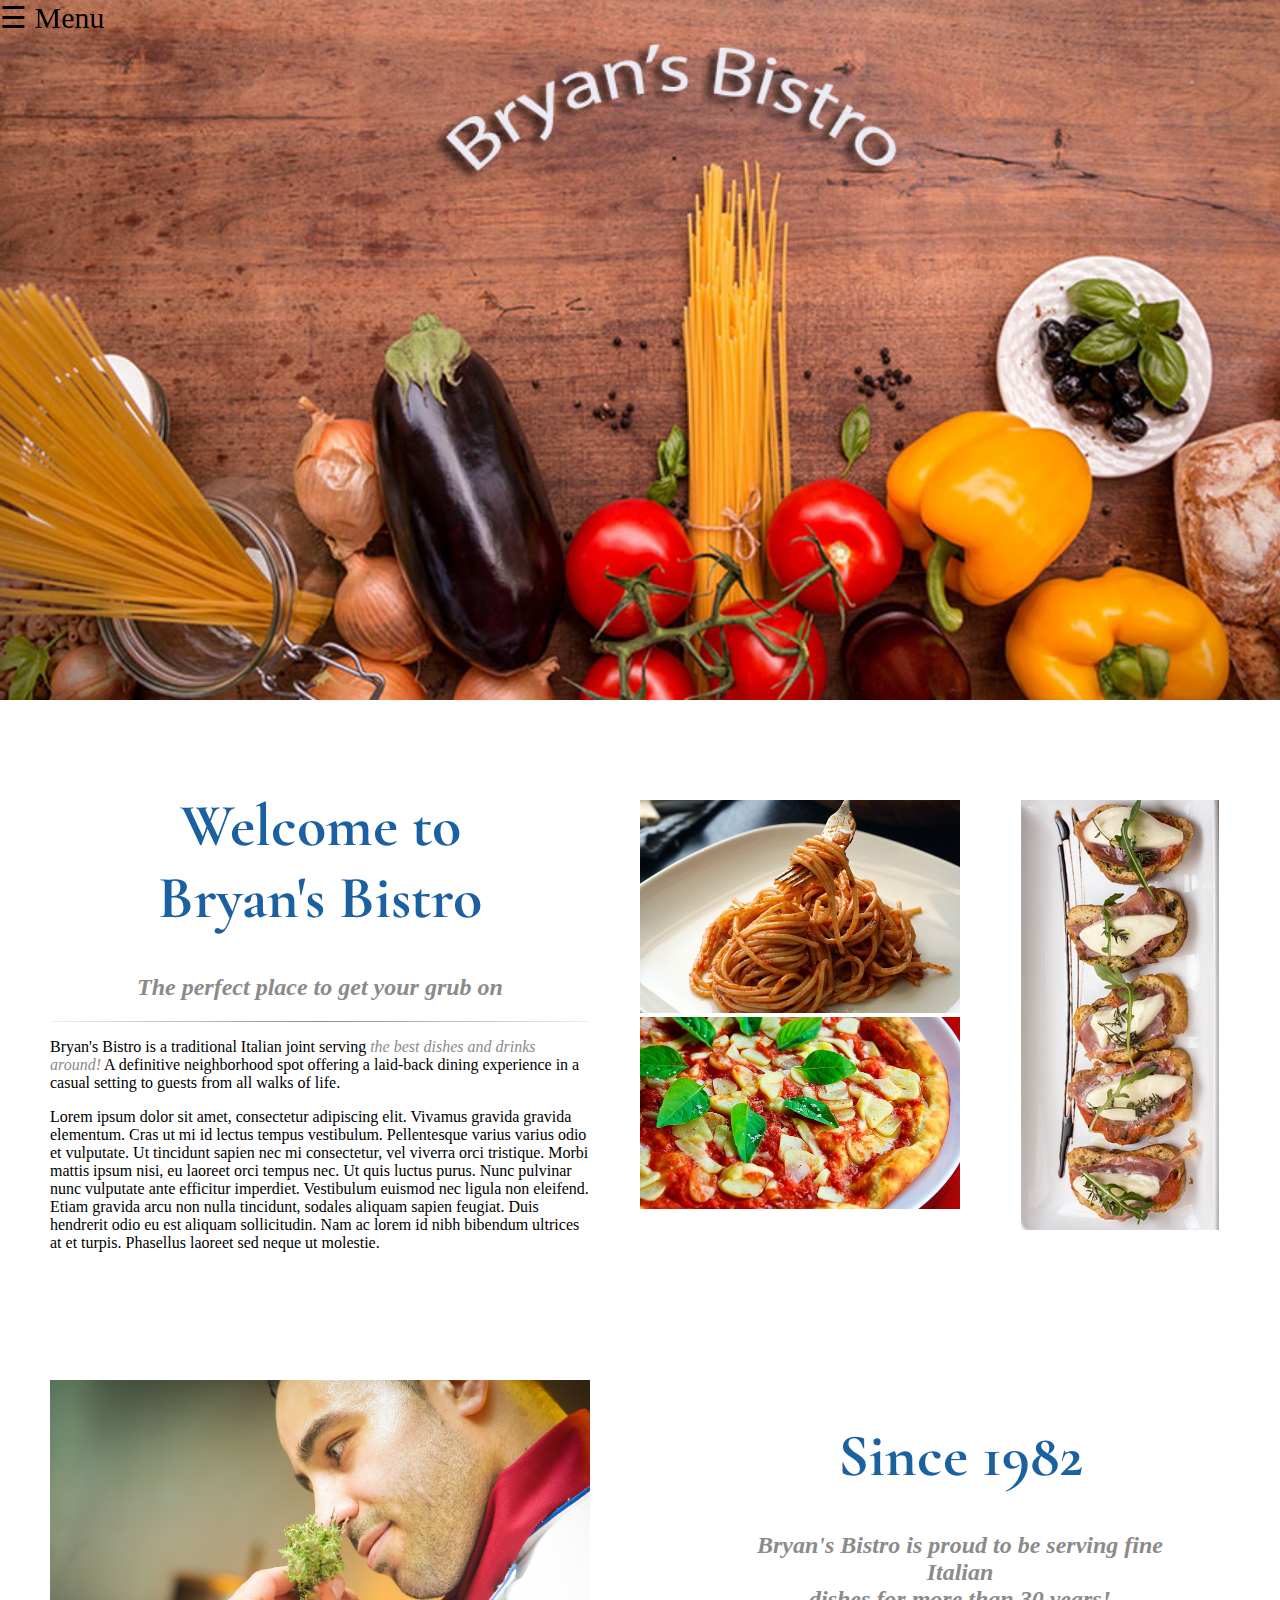
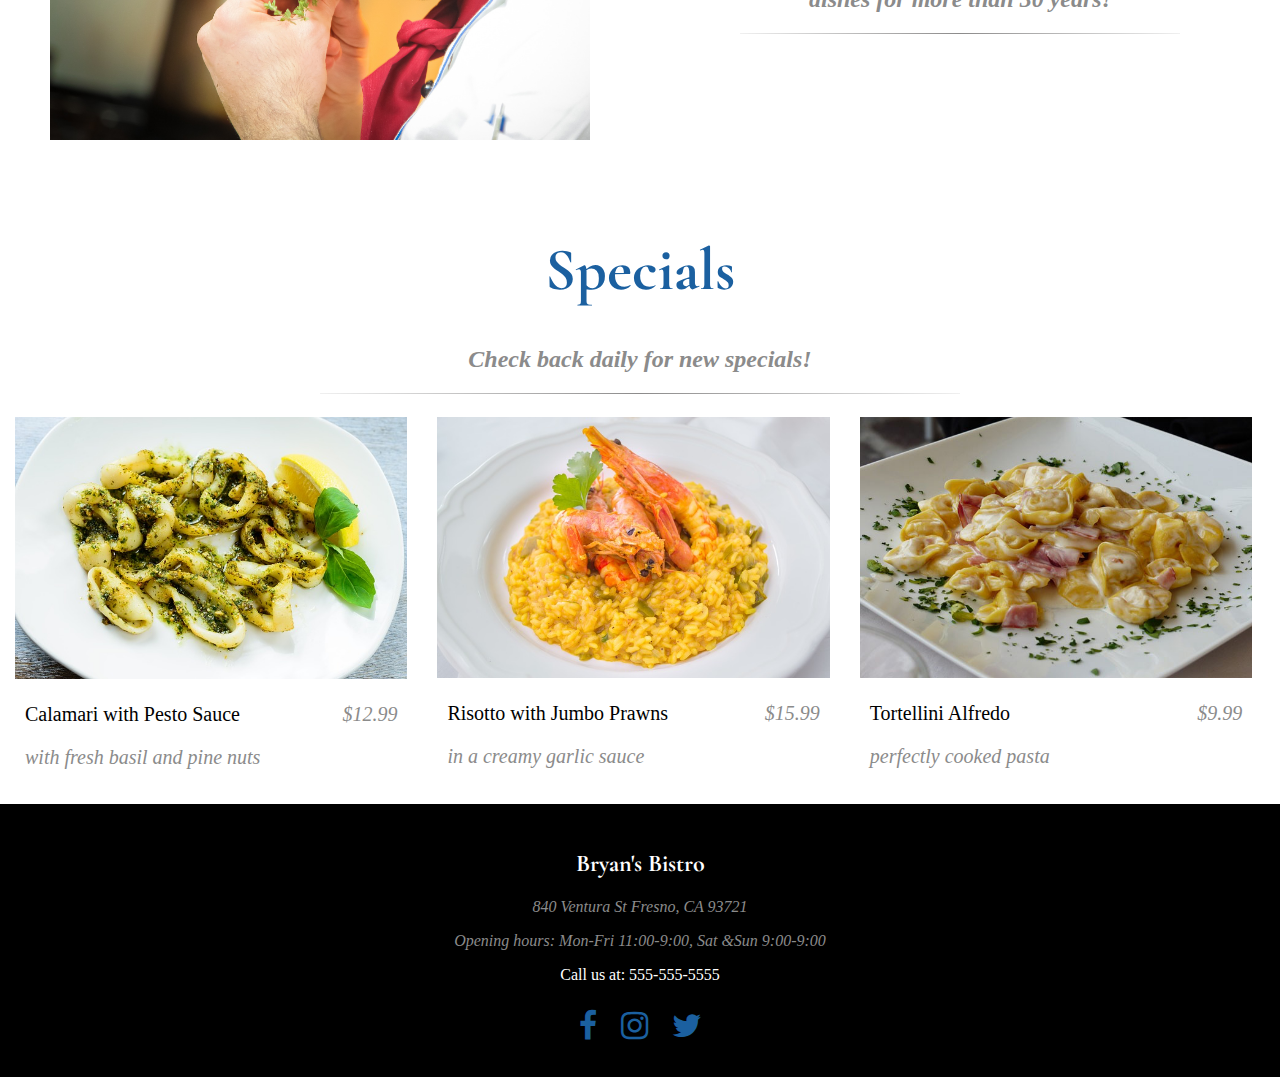
<file: index.html>
<!DOCTYPE html>
<html lang="en-us">

<head>
<meta charset="utf-8">
<title>Bryan's Bistro</title>
<link rel="stylesheet" type="text/css" href="css/style.css">
<link rel="stylesheet" type="text/css" href="https://maxcdn.bootstrapcdn.com/font-awesome/4.7.0/css/font-awesome.min.css">
<link href="https://fonts.googleapis.com/css?family=Droid+Serif" rel="stylesheet">
<link href="https://fonts.googleapis.com/css?family=Cormorant+Garamond" rel="stylesheet">
<link rel="icon" href="images/favicon.png">
<script>
  (function(i,s,o,g,r,a,m){i['GoogleAnalyticsObject']=r;i[r]=i[r]||function(){
  (i[r].q=i[r].q||[]).push(arguments)},i[r].l=1*new Date();a=s.createElement(o),
  m=s.getElementsByTagName(o)[0];a.async=1;a.src=g;m.parentNode.insertBefore(a,m)
  })(window,document,'script','https://www.google-analytics.com/analytics.js','ga');

  ga('create', 'UA-103502519-1', 'auto');
  ga('send', 'pageview');

</script>
</head>

<body>
    <div id="mySidenav" class="sidenav">
      <a href="javascript:void(0)" class="closebtn" onclick="closeNav()">&times;</a>
      <a href="index.html">Home</a>
      <a href="about.html">About</a>
      <a href="menu.html">Menu</a>
      <a href="reservations.html">Reservations</a>
    </div>
    
    
<div id="main">    
    <div class="hero">
         <span style="font-size:30px;cursor:pointer; position: fixed;" onclick="openNav()">&#9776; Menu</span>
    </div>
    <div class="container">
        <div class="col-left">
            <div class="description">
                <h1>Welcome to<br>Bryan's Bistro</h1>
                <h2><em>The perfect place to get your grub on</em></h2>
                <hr>
                <p>Bryan's Bistro is a traditional Italian joint serving <em>the best dishes and drinks around!</em>  A definitive neighborhood spot offering a laid-back dining experience in a casual setting to guests from all walks of life.</p>
                <p>Lorem ipsum dolor sit amet, consectetur adipiscing elit. Vivamus gravida gravida elementum. Cras ut mi id lectus tempus vestibulum. Pellentesque varius varius odio et vulputate. Ut tincidunt sapien nec mi consectetur, vel viverra orci tristique. Morbi mattis ipsum nisi, eu laoreet orci tempus nec. Ut quis luctus purus. Nunc pulvinar nunc vulputate ante efficitur imperdiet. Vestibulum euismod nec ligula non eleifend. Etiam gravida arcu non nulla tincidunt, sodales aliquam sapien feugiat. Duis hendrerit odio eu est aliquam sollicitudin. Nam ac lorem id nibh bibendum ultrices at et turpis. Phasellus laoreet sed neque ut molestie.
                </p>
            </div>
        </div>
        <div class="col-left">
            <div class="col-left">
                <img class="food" src="images/spaghetti.jpg" alt="spaghetti"/>
                <img class="food" src="images/pizza.jpg" alt="pizza"/>
            </div>
            <div class="col-left">
                <img class="bruschetta" src="images/bruschetta.jpg" alt="bruschetta"/>
            </div>
        </div>
    </div>
    <section class="chef">
        <div class="col-left">
            <div class="inner">
                <img class="chef-pic" src="images/chef.jpg" alt="chef"/>
            </div>
        </div>
        <div class="col-left">
            <div class="description">
                <div class="inner">
                    <h1>Since 1982</h1>
                    <h2><em>Bryan's Bistro is proud to be serving fine Italian<br>dishes for more than 30 years!</em></h2>
                    <hr>
                </div>
            </div>
        </div>
    </section>
    <section class="specials">
        <h1>Specials</h1>
        <h2><em>Check back daily for new specials!</em></h2>
        <hr>
            <div class="special-col">
                <div class="special-pic">
                    <img src="images/calamari.jpg" alt= "calamari"/>
                    <p>Calamari with Pesto Sauce<span style="float: right";><em>$12.99</em></span></p>
                    <p><em>with fresh basil and pine nuts</em></p>
                </div>
            </div>
            <div class="special-col">
                <div class="special-pic">
                    <img src="images/risotto.jpg" alt= "risotto"/>
                    <p>Risotto with Jumbo Prawns<span style="float: right;"><em>$15.99</em></span></p>
                    <p><em>in a creamy garlic sauce</em></p>
                </div>
            </div>
            <div class="special-col">
                <div class="special-pic">
                    <img src="images/tortellini.jpg" alt= "tortellini"/>
                    <p>Tortellini Alfredo<span style="float: right;"><em>$9.99</em></span></p>
                    <p><em>perfectly cooked pasta</em></p>
                </div>
            </div>
    </section>
    <div class="footer">
        <h2>Bryan's Bistro</h2>
        <p><em>840 Ventura St Fresno, CA 93721</em></p>
        <p><em>Opening hours: Mon-Fri 11:00-9:00, Sat &amp;Sun 9:00-9:00</em></p>
        <p>Call us at: <a href="tel:555-555-5555">555-555-5555</a></p>
        <div class="footer-social">
            <a href="https://www.facebook.com/bryan.stephens.374"><i class="fa fa-facebook fa-2x"></i></a>
            <a href="https://www.instagram.com/pirate_bry/"><i class="fa fa-instagram fa-2x"></i></a>
            <a href="https://twitter.com/Coded_Solutions?lang=en"><i class="fa fa-twitter fa-2x"></i></a>
        </div>
    </div>
</div>
    <script>
function openNav() {
    document.getElementById("mySidenav").style.width = "200px";
    document.getElementById("main").style.marginLeft = "200px";
}

function closeNav() {
    document.getElementById("mySidenav").style.width = "0";
    document.getElementById("main").style.marginLeft = "0";
}
</script>
</body>
</html>
<!----->
</file>
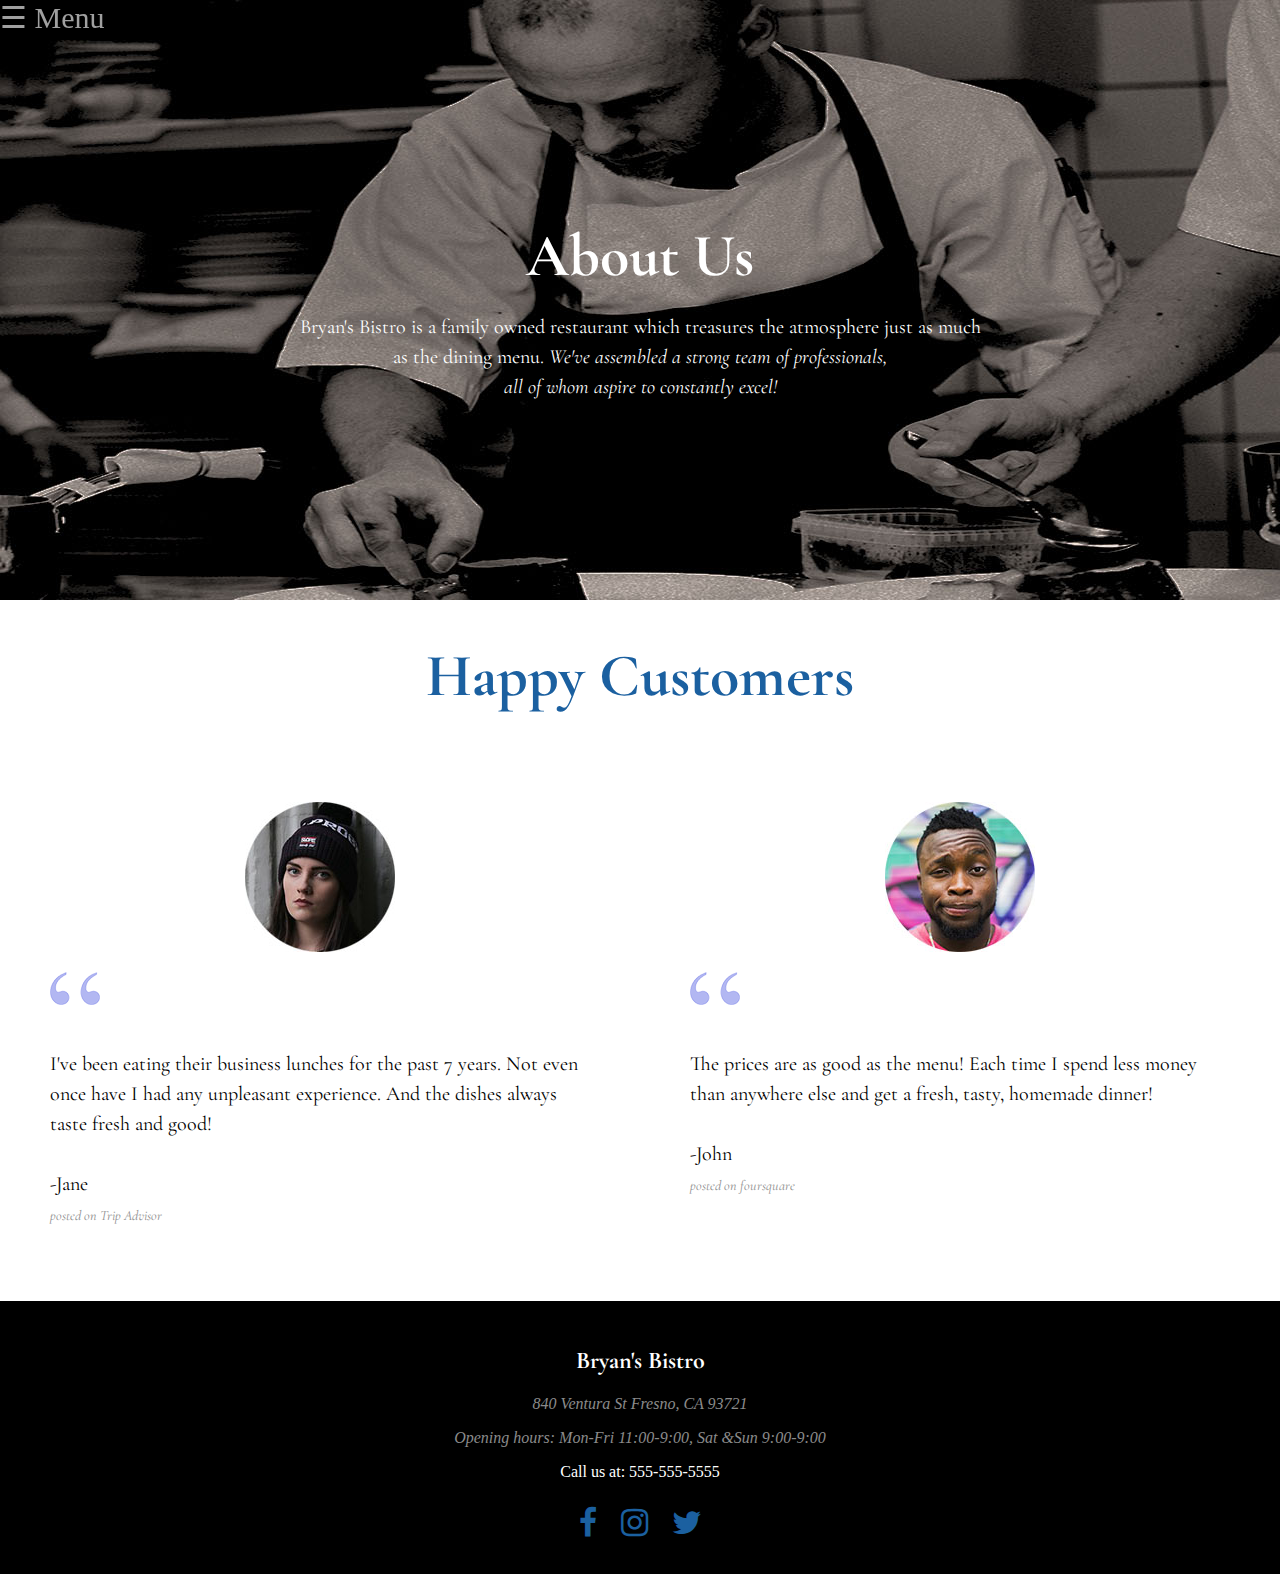
<file: about.html>
<!DOCTYPE html>
<html lang="en-us">

<head>
<meta charset="utf-8">
<title>Bryan's Bistro | About</title>
<link rel="stylesheet" type="text/css" href="css/style.css">
<link rel="stylesheet" type="text/css" href="https://maxcdn.bootstrapcdn.com/font-awesome/4.7.0/css/font-awesome.min.css">
<link href="https://fonts.googleapis.com/css?family=Droid+Serif" rel="stylesheet">
<link href="https://fonts.googleapis.com/css?family=Cormorant+Garamond" rel="stylesheet">
<link rel="icon" href="images/favicon.png">
<script>
  (function(i,s,o,g,r,a,m){i['GoogleAnalyticsObject']=r;i[r]=i[r]||function(){
  (i[r].q=i[r].q||[]).push(arguments)},i[r].l=1*new Date();a=s.createElement(o),
  m=s.getElementsByTagName(o)[0];a.async=1;a.src=g;m.parentNode.insertBefore(a,m)
  })(window,document,'script','https://www.google-analytics.com/analytics.js','ga');

  ga('create', 'UA-103502519-1', 'auto');
  ga('send', 'pageview');

</script>
</head>

<body>
    <div id="mySidenav" class="sidenav">
      <a href="javascript:void(0)" class="closebtn" onclick="closeNav()">&times;</a>
      <a href="index.html">Home</a>
      <a href="about.html">About</a>
      <a href="menu.html">Menu</a>
      <a href="reservations.html">Reservations</a>
    </div>
       <span style="font-size:30px; cursor:pointer; position: fixed; color: #a0a0a0;" onclick="openNav()">&#9776; Menu</span>
<div id="main">
    
    <section class="team">
        <h1>About Us</h1>
        <p class="p-font">Bryan's Bistro is a family owned restaurant which treasures the atmosphere just as much<br> as the dining menu. <em>We've assembled a strong team of professionals,<br> all of whom aspire to constantly excel!</em></p>
    </section>
    
    <section class="reviews">
        <h1>Happy Customers</h1>
        <div class="col-left">
            <div class="inner">
                <div class="customer">
                    <img src="images/woman.jpg" alt="woman"/>
                </div>
                <img class="quote"src="images/quotation-left.png" alt="left-quote"/>
                <p class="p-font">I've been eating their business lunches for the past 7 years. Not even once have I had any unpleasant experience. And the dishes always taste fresh and good!<br><br>-Jane<br><em>posted on Trip Advisor</em></p>
            </div>
        </div>
        <div class="col-left">
            <div class="inner">
                <div class="customer">
                    <img src="images/man.jpg" alt="man"/>
                </div>
                <img class="quote" src="images/quotation-left.png" alt="left-quote"/>
                <p class="p-font">The prices are as good as the menu! Each time I spend less money than anywhere else and get a fresh, tasty, homemade dinner!<br><br>-John<br><em>posted on foursquare</em></p>
            </div>
        </div>
    </section>
    <div class="footer">
        <h2>Bryan's Bistro</h2>
        <p><em>840 Ventura St Fresno, CA 93721</em></p>
        <p><em>Opening hours: Mon-Fri 11:00-9:00, Sat &amp;Sun 9:00-9:00</em></p>
        <p>Call us at: <a href="tel:555-555-5555">555-555-5555</a></p>
        <div class="footer-social">
            <a href="https://www.facebook.com/bryan.stephens.374"><i class="fa fa-facebook fa-2x"></i></a>
            <a href="https://www.instagram.com/pirate_bry/"><i class="fa fa-instagram fa-2x"></i></a>
            <a href="https://twitter.com/Coded_Solutions?lang=en"><i class="fa fa-twitter fa-2x"></i></a>
        </div>
    </div>
</div>
    <script>
        function openNav() {
            document.getElementById("mySidenav").style.width = "200px";
            document.getElementById("main").style.marginLeft = "200px";
        }
        
        function closeNav() {
            document.getElementById("mySidenav").style.width = "0";
            document.getElementById("main").style.marginLeft = "0";
        }
    </script>
</body>
</html>
</file>
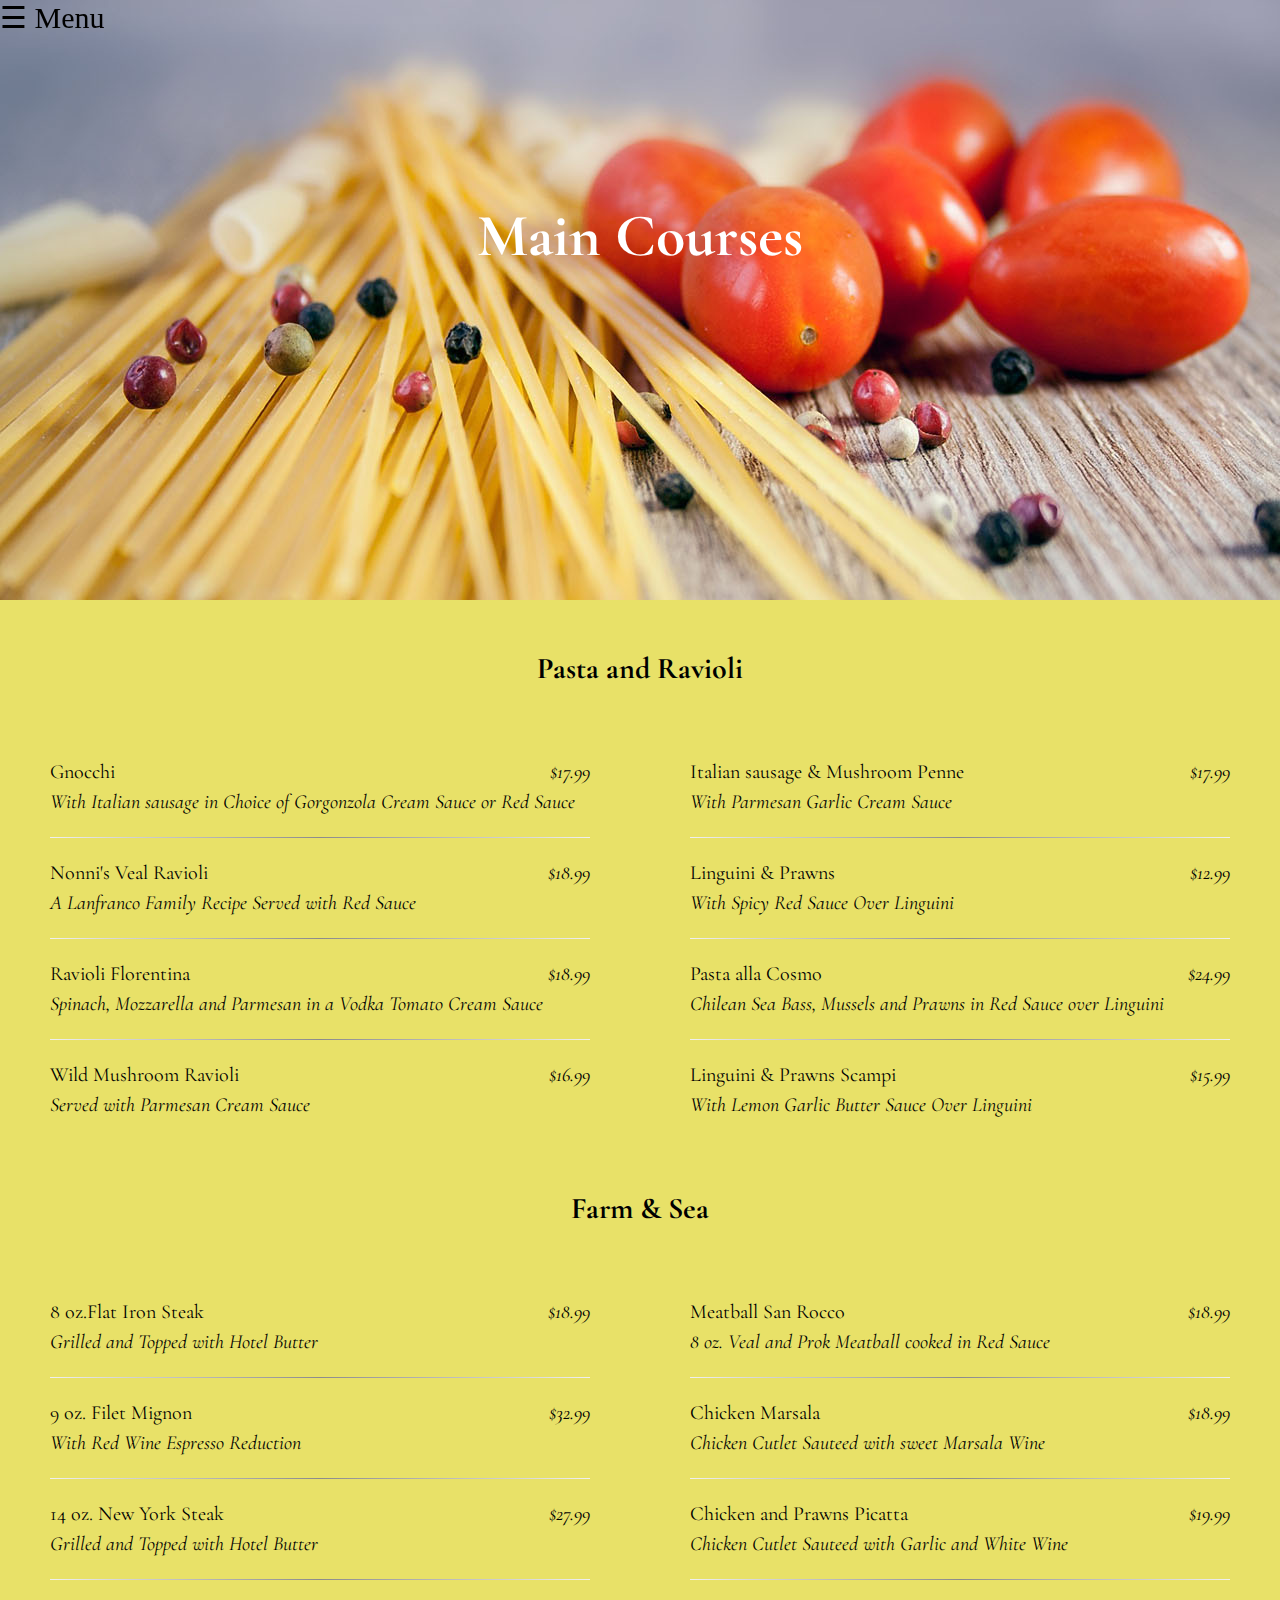
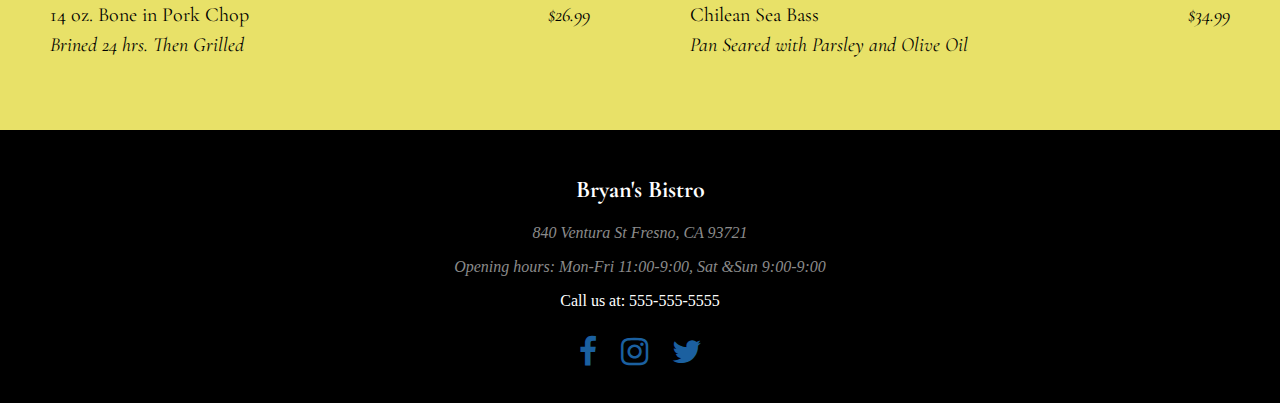
<file: menu.html>
<!DOCTYPE html>
<html lang="en-us">

<head>
<meta charset="utf-8">
<title>Bryan's Bistro | Menu</title>
<link rel="stylesheet" type="text/css" href="css/style.css">
<link rel="stylesheet" type="text/css" href="https://maxcdn.bootstrapcdn.com/font-awesome/4.7.0/css/font-awesome.min.css">
<link href="https://fonts.googleapis.com/css?family=Droid+Serif" rel="stylesheet">
<link href="https://fonts.googleapis.com/css?family=Cormorant+Garamond" rel="stylesheet">
<link rel="icon" href="images/favicon.png">
<script>
  (function(i,s,o,g,r,a,m){i['GoogleAnalyticsObject']=r;i[r]=i[r]||function(){
  (i[r].q=i[r].q||[]).push(arguments)},i[r].l=1*new Date();a=s.createElement(o),
  m=s.getElementsByTagName(o)[0];a.async=1;a.src=g;m.parentNode.insertBefore(a,m)
  })(window,document,'script','https://www.google-analytics.com/analytics.js','ga');

  ga('create', 'UA-103502519-1', 'auto');
  ga('send', 'pageview');

</script>
</head>

<body>
    <div id="mySidenav" class="sidenav">
      <a href="javascript:void(0)" class="closebtn" onclick="closeNav()">&times;</a>
      <a href="index.html">Home</a>
      <a href="about.html">About</a>
      <a href="menu.html">Menu</a>
      <a href="reservations.html">Reservations</a>
    </div>
       <span style="font-size:30px; cursor:pointer; position: fixed; color: #000;" onclick="openNav()">&#9776; Menu</span>
<div id="main">
    
    <section class="menu">
        <h1>Main Courses</h1>
    </section>
    <section class="main-courses">
        <h2>Pasta and Ravioli</h2>
        <div class="col-left">
            <div class="inner">
                <p class="p-font">Gnocchi<span style="float: right;"><em>$17.99</em></span><br><em>With Italian sausage in Choice of Gorgonzola Cream Sauce or Red Sauce</em></p>
                <hr>
                <p class="p-font">Nonni's Veal Ravioli<span style="float: right;"><em>$18.99</em></span><br><em>A Lanfranco Family Recipe Served with Red Sauce</em></p>
                <hr>
                <p class="p-font">Ravioli Florentina<span style="float: right;"><em>$18.99</em></span><br><em>Spinach, Mozzarella and Parmesan in a Vodka Tomato Cream Sauce</em></p>
                <hr>
                <p class="p-font">Wild Mushroom Ravioli<span style="float: right;"><em>$16.99</em></span><br><em>Served with Parmesan Cream Sauce</em></p>
            </div>
        </div>
        <div class="col-left">
            <div class="inner">
                <p class="p-font">Italian sausage &amp; Mushroom Penne<span style="float: right;"><em>$17.99</em></span><br><em>With Parmesan Garlic Cream Sauce</em></p>
                <hr>
                <p class="p-font">Linguini &amp; Prawns<span style="float: right;"><em>$12.99</em></span><br><em>With Spicy Red Sauce Over Linguini</em></p>
                <hr>
                <p class="p-font">Pasta alla Cosmo<span style="float: right;"><em>$24.99</em></span><br><em>Chilean Sea Bass, Mussels and Prawns in Red Sauce over Linguini</em></p>
                <hr>
                <p class="p-font">Linguini &amp; Prawns Scampi<span style="float: right;"><em>$15.99</em></span><br><em>With Lemon Garlic Butter Sauce Over Linguini</em></p>
             </div>
        </div>
        <h2>Farm &amp; Sea</h2>
        <div class="col-left">
            <div class="inner">
                <p class="p-font">8 oz.Flat Iron Steak<span style="float: right;"><em>$18.99</em></span><br><em>Grilled and Topped with Hotel Butter</em></p>
                <hr>
                <p class="p-font">9 oz. Filet Mignon<span style="float: right;"><em>$32.99</em></span><br><em>With Red Wine Espresso Reduction</em></p>
                <hr>
                <p class="p-font">14 oz. New York Steak<span style="float: right;"><em>$27.99</em></span><br><em>Grilled and Topped with Hotel Butter</em></p>
                <hr>
                <p class="p-font">14 oz. Bone in Pork Chop<span style="float: right;"><em>$26.99</em></span><br><em>Brined 24 hrs. Then Grilled</em></p>
            </div>
        </div>
        <div class="col-left">
            <div class="inner">
                <p class="p-font">Meatball San Rocco<span style="float: right;"><em>$18.99</em></span><br><em>8 oz. Veal and Prok Meatball cooked in Red Sauce</em></p>
                <hr>
                <p class="p-font">Chicken Marsala<span style="float: right;"><em>$18.99</em></span><br><em>Chicken Cutlet Sauteed with sweet Marsala Wine</em></p>
                <hr>
                <p class="p-font">Chicken and Prawns Picatta<span style="float: right;"><em>$19.99</em></span><br><em>Chicken Cutlet Sauteed with Garlic and White Wine</em></p>
                <hr>
                <p class="p-font">Chilean Sea Bass<span style="float: right;"><em>$34.99</em></span><br><em>Pan Seared with Parsley and Olive Oil</em></p>
             </div>
        </div>
    </section>
    <div class="footer">
        <h2>Bryan's Bistro</h2>
        <p><em>840 Ventura St Fresno, CA 93721</em></p>
        <p><em>Opening hours: Mon-Fri 11:00-9:00, Sat &amp;Sun 9:00-9:00</em></p>
        <p>Call us at: <a href="tel:555-555-5555">555-555-5555</a></p>
        <div class="footer-social">
            <a href="https://www.facebook.com/bryan.stephens.374"><i class="fa fa-facebook fa-2x"></i></a>
            <a href="https://www.instagram.com/pirate_bry/"><i class="fa fa-instagram fa-2x"></i></a>
            <a href="https://twitter.com/Coded_Solutions?lang=en"><i class="fa fa-twitter fa-2x"></i></a>
        </div>
    </div>
</div>
    <script>
        function openNav() {
            document.getElementById("mySidenav").style.width = "200px";
            document.getElementById("main").style.marginLeft = "200px";
        }
        
        function closeNav() {
            document.getElementById("mySidenav").style.width = "0";
            document.getElementById("main").style.marginLeft = "0";
        }
    </script>
</body>
</html>
</file>
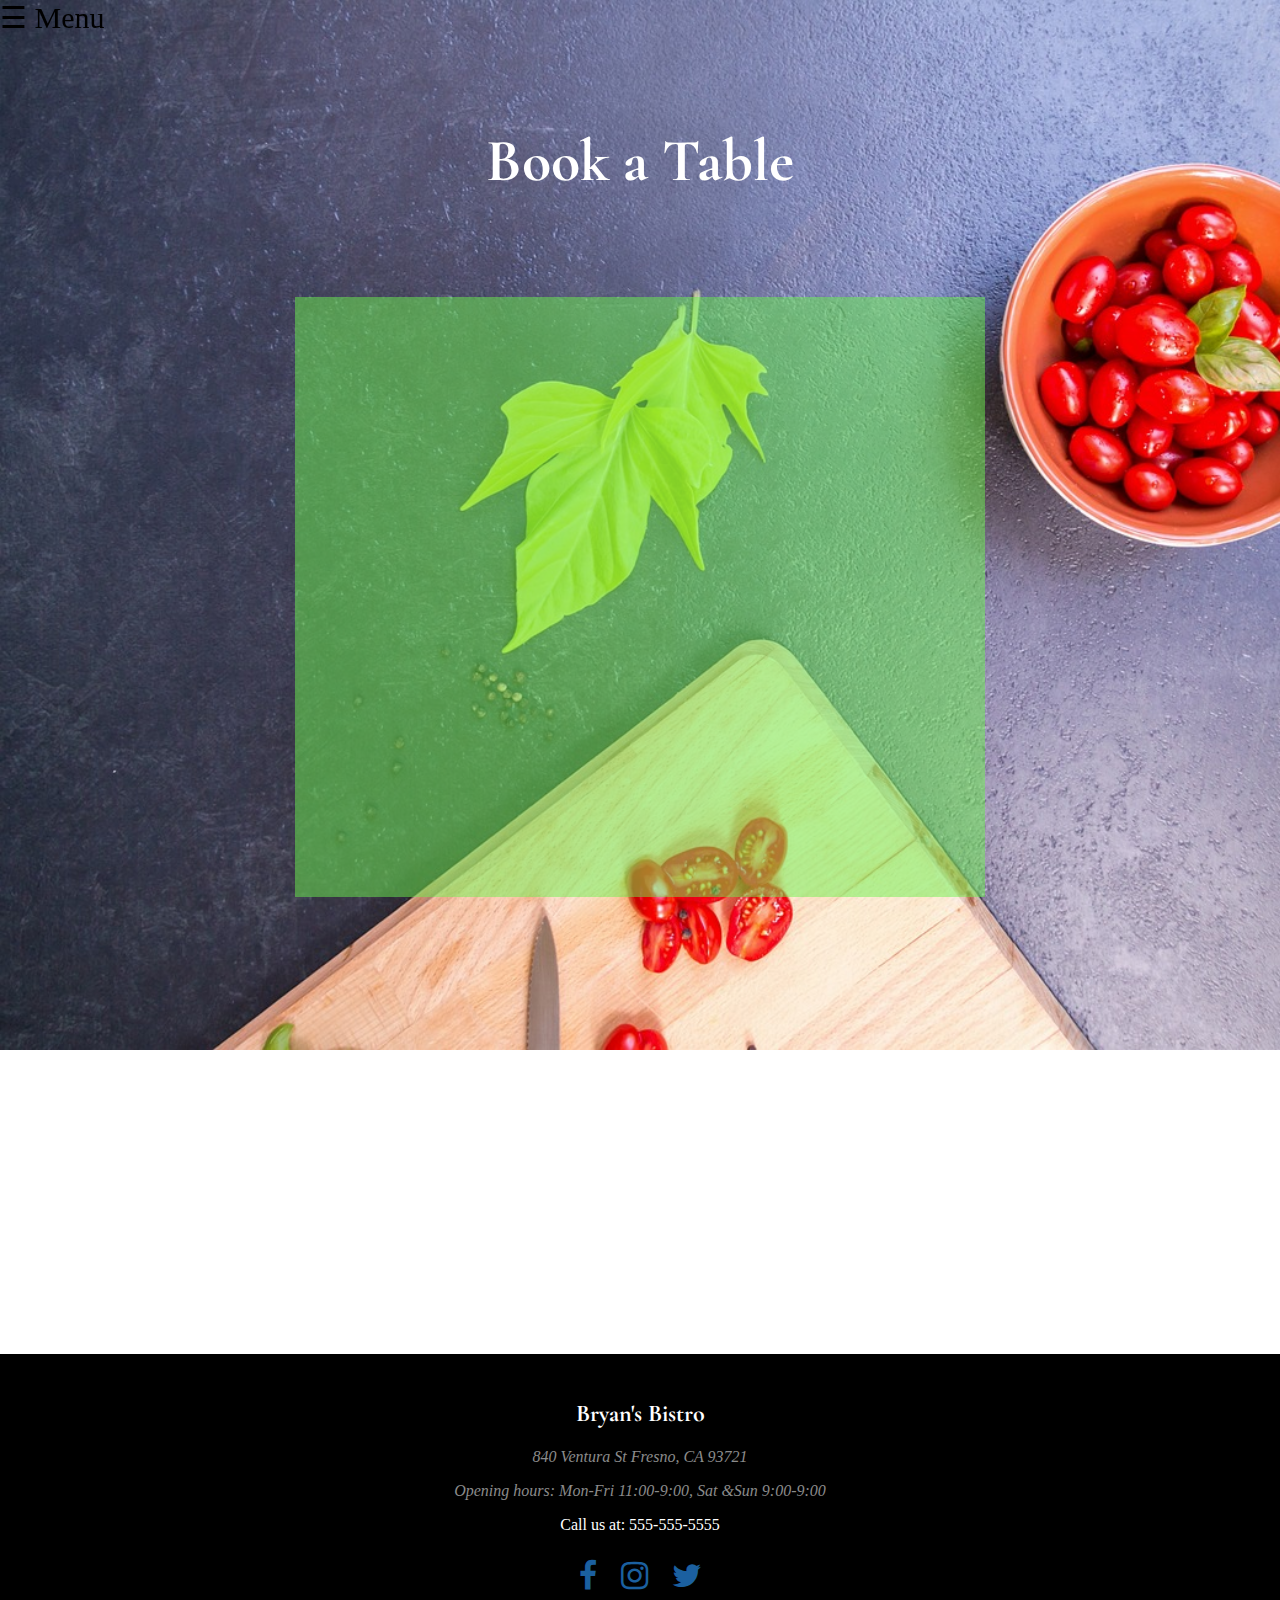
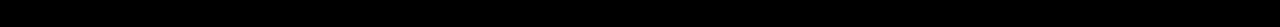
<file: reservations.html>
<!DOCTYPE html>
<html lang="en-us">

<head>
    <meta charset="utf-8">
    <title>Bryan's Bistro</title>
    <link rel="stylesheet" type="text/css" href="css/style.css">
    <link rel="stylesheet" type="text/css" href="https://maxcdn.bootstrapcdn.com/font-awesome/4.7.0/css/font-awesome.min.css">
    <link href="https://fonts.googleapis.com/css?family=Droid+Serif" rel="stylesheet">
    <link href="https://fonts.googleapis.com/css?family=Cormorant+Garamond" rel="stylesheet">
    <link rel="icon" href="images/favicon.png">
    <script>
        (function(i,s,o,g,r,a,m){i['GoogleAnalyticsObject']=r;i[r]=i[r]||function(){
            (i[r].q=i[r].q||[]).push(arguments)},i[r].l=1*new Date();a=s.createElement(o),
            m=s.getElementsByTagName(o)[0];a.async=1;a.src=g;m.parentNode.insertBefore(a,m)
        })(window,document,'script','https://www.google-analytics.com/analytics.js','ga');

        ga('create', 'UA-103502519-1', 'auto');
        ga('send', 'pageview');

    </script>
</head>
<body>
<div id="mySidenav" class="sidenav">
    <a href="javascript:void(0)" class="closebtn" onclick="closeNav()">&times;</a>
    <a href="index.html">Home</a>
    <a href="about.html">About</a>
    <a href="menu.html">Menu</a>
    <a href="reservations.html">Reservations</a>
</div>
<span style="font-size:30px; cursor:pointer; position: fixed; color: #000;" onclick="openNav()">&#9776; Menu</span>
<div id="main">

    <div class="contact">
        <h1>Book a Table</h1>

        <iframe class="form" height="550" allowTransparency="true" frameborder="0" scrolling="no" style="width:50%;border:none"  src="https://masaji.wufoo.com/embed/m9v31xx0wlx5hj/"><a href="https://masaji.wufoo.com/forms/m9v31xx0wlx5hj/">Fill out my Wufoo form!</a></iframe>

    </div>

    <!-------Google Map------------->

    <iframe src="https://www.google.com/maps/embed?pb=!1m18!1m12!1m3!1d3204.4366756014188!2d-119.79882748401775!3d36.72210347996481!2m3!1f0!2f0!3f0!3m2!1i1024!2i768!4f13.1!3m3!1m2!1s0x80946084f3926b39%3A0xe08d3f239821613d!2s840+Ventura+St%2C+Fresno%2C+CA+93706!5e0!3m2!1sen!2sus!4v1501772560769" width="100%" height="300" frameborder="0" style="border:0" allowfullscreen></iframe>

    <!---------end map-------------->
    <div class="footer">
        <h2>Bryan's Bistro</h2>
        <p><em>840 Ventura St Fresno, CA 93721</em></p>
        <p><em>Opening hours: Mon-Fri 11:00-9:00, Sat &amp;Sun 9:00-9:00</em></p>
        <p>Call us at: <a href="tel:555-555-5555">555-555-5555</a></p>
        <div class="footer-social">
            <a href="https://www.facebook.com/bryan.stephens.374"><i class="fa fa-facebook fa-2x"></i></a>
            <a href="https://www.instagram.com/pirate_bry/"><i class="fa fa-instagram fa-2x"></i></a>
            <a href="https://twitter.com/Coded_Solutions?lang=en"><i class="fa fa-twitter fa-2x"></i></a>
        </div>
    </div>
</div>
<script>
    function openNav() {
        document.getElementById("mySidenav").style.width = "200px";
        document.getElementById("main").style.marginLeft = "200px";
    }

    function closeNav() {
        document.getElementById("mySidenav").style.width = "0";
        document.getElementById("main").style.marginLeft = "0";
    }
</script>

</body>
</html>
</file>
<file: css/style.css>
/****colors

h1 blue-grey: #1b60a0
em grey: #8b8b8b

*****************/

body {
    margin: 0;
    padding: 0;
}

#main {
    transition: margin-left .5s;
    
}

hr { 
  border: 0; 
  height: 1px; 
  background-image: -webkit-linear-gradient(left, #f0f0f0, #8c8b8b, #f0f0f0);
  background-image: -moz-linear-gradient(left, #f0f0f0, #8c8b8b, #f0f0f0);
  background-image: -ms-linear-gradient(left, #f0f0f0, #8c8b8b, #f0f0f0);
  background-image: -o-linear-gradient(left, #f0f0f0, #8c8b8b, #f0f0f0); 
}

h1 {
    font-family: 'Cormorant Garamond', serif;
    font-size: 60px;
    color: #1b60a0;
}

/************side nav**************/

.sidenav {
    height: 100%;
    width: 0;
    position: fixed;
    z-index: 1;
    top: 0;
    left: 0;
    background-color: #111;
    overflow-x: hidden;
    transition: 0.5s;
    padding-top: 60px;
}

.sidenav a {
    padding: 8px 8px 8px 32px;
    text-decoration: none;
    font-size: 25px;
    color: #818181;
    display: block;
    transition: 0.3s;
}

.sidenav a:hover, .offcanvas a:focus{
    color: #f1f1f1;
}

.sidenav .closebtn {
    position: absolute;
    top: 0;
    right: 25px;
    font-size: 36px;
    margin-left: 50px;
}

@media screen and (max-height: 450px) {
  .sidenav {padding-top: 15px;}
  .sidenav a {font-size: 18px;}
}

/**************end side nav****************/


.hero {
    background-image: url('../images/background.jpg');
    height: 700px;
    width: 100%;
    background-size: cover;
    padding: 0;
    margin: 0;
}

.col-left {
    width: 50%;
    float: left;
    margin: 50px auto
}

.description {
    padding: 0 50px;
}

.description h1 {
    text-align: center;
}

.food {
   width: 100%;
}

.bruschetta {
    height: 430px;
    display: block;
    margin: 0 auto;
}

.chef-pic {
    width: 100%;
}

.chef {
    text-align: center;
}

.chef::after {
    content: "";
    display: block;
    clear: left;
}

/********start specials**********/

.specials h1, h2 {
    text-align: center;
}

.specials p {
    font-family: 'Playfair Display', serif;
    font-size: 20px;
}

.specials hr {
    width: 50%;
}

em {
    color: #8b8b8b;
}

.special-col {
    float: left;
    width: 33%;
}

.special-col p {
    padding: 0 10px;
}




.special-pic img {
    width: 100%;
}

.special-pic {
    padding: 15px;
}

.specials::after {
    content: "";
    display: block;
    clear: both;
}





/******ABOUT US PAGE*************/

/***********team**********/

.team {
    background-image: url('../images/chef3.jpg');
   background-repeat: no-repeat;
    height: 600px;
    color: #fff;
    text-align: center;
}

.team h1 {
    margin: 0;
    padding-top: 220px;
    color: #FFF;
}

.team em {
    color: #FFF;
}


/********start reviews*************/


.reviews h1 {
    text-align: center;
}

.reviews em {
    font-size: 14px;
}

.reviews::after {
    content: "";
    display: block;
    clear: both;
}

.customer {
    width: 150px;
    height: 150px;
    border-radius: 50%;
    background-color: #000;
    display: block;
    margin: 0 auto;
}

.quote {
  margin: 20px auto;  
}

.p-font {
    font-size: 20px;
    line-height: 1.5em;
    font-family: 'Cormorant Garamond', serif;
}

.inner {
    padding: 0 50px;
}

/*************MENU*************/

.menu {
    background-image: url('../images/menu-background.jpg');
    height: 600px;
}

.menu h1 {
    color: #fff;
    text-align: center;
    margin: 0;
    padding-top: 200px;
}

.main-courses {
    background-color: #e8e168;
}

.main-courses em {
    color: #000;
}

.main-courses h2 {
    text-align: center;
    font-family: 'Cormorant Garamond', serif;
    font-size: 30px;
    margin: 0;
    padding-top: 50px;
}

.main-courses::after {
    content:"";
    display: block;
    clear: both;
}

/*reservations*/

.contact {
    background-image: url('../images/contact-background.jpg');
    width: 100%;
    height: 1000px;
    background-size: cover;
    text-align: center;
    padding: 25px 0;
    background-color: #000;
}

.contact h1 {
    color: #fff;
    text-align: center;
    margin: 0;
    padding-top: 100px;
}



/**********form**************/

.form {
    display: block;
    margin: 100px auto;
    text-align: center;
    background-color: rgba(107, 242, 77, .5);
    padding: 25px;
}


/************start footer***********/

.footer {
    text-align: center;
    padding: 25px 0;
    background-color: #000;
}

.footer h2 {
    font-family: 'Cormorant Garamond', serif;
    color: #fff !important;
}

.footer a {
    text-decoration: none;
    color: #fff;
}

footer a:hover {
    color: #8b8b8b;
}

.footer p{
    color: #fff;
}

i {
    margin: 10px;
    color: #1b60a0;
}
</file>
